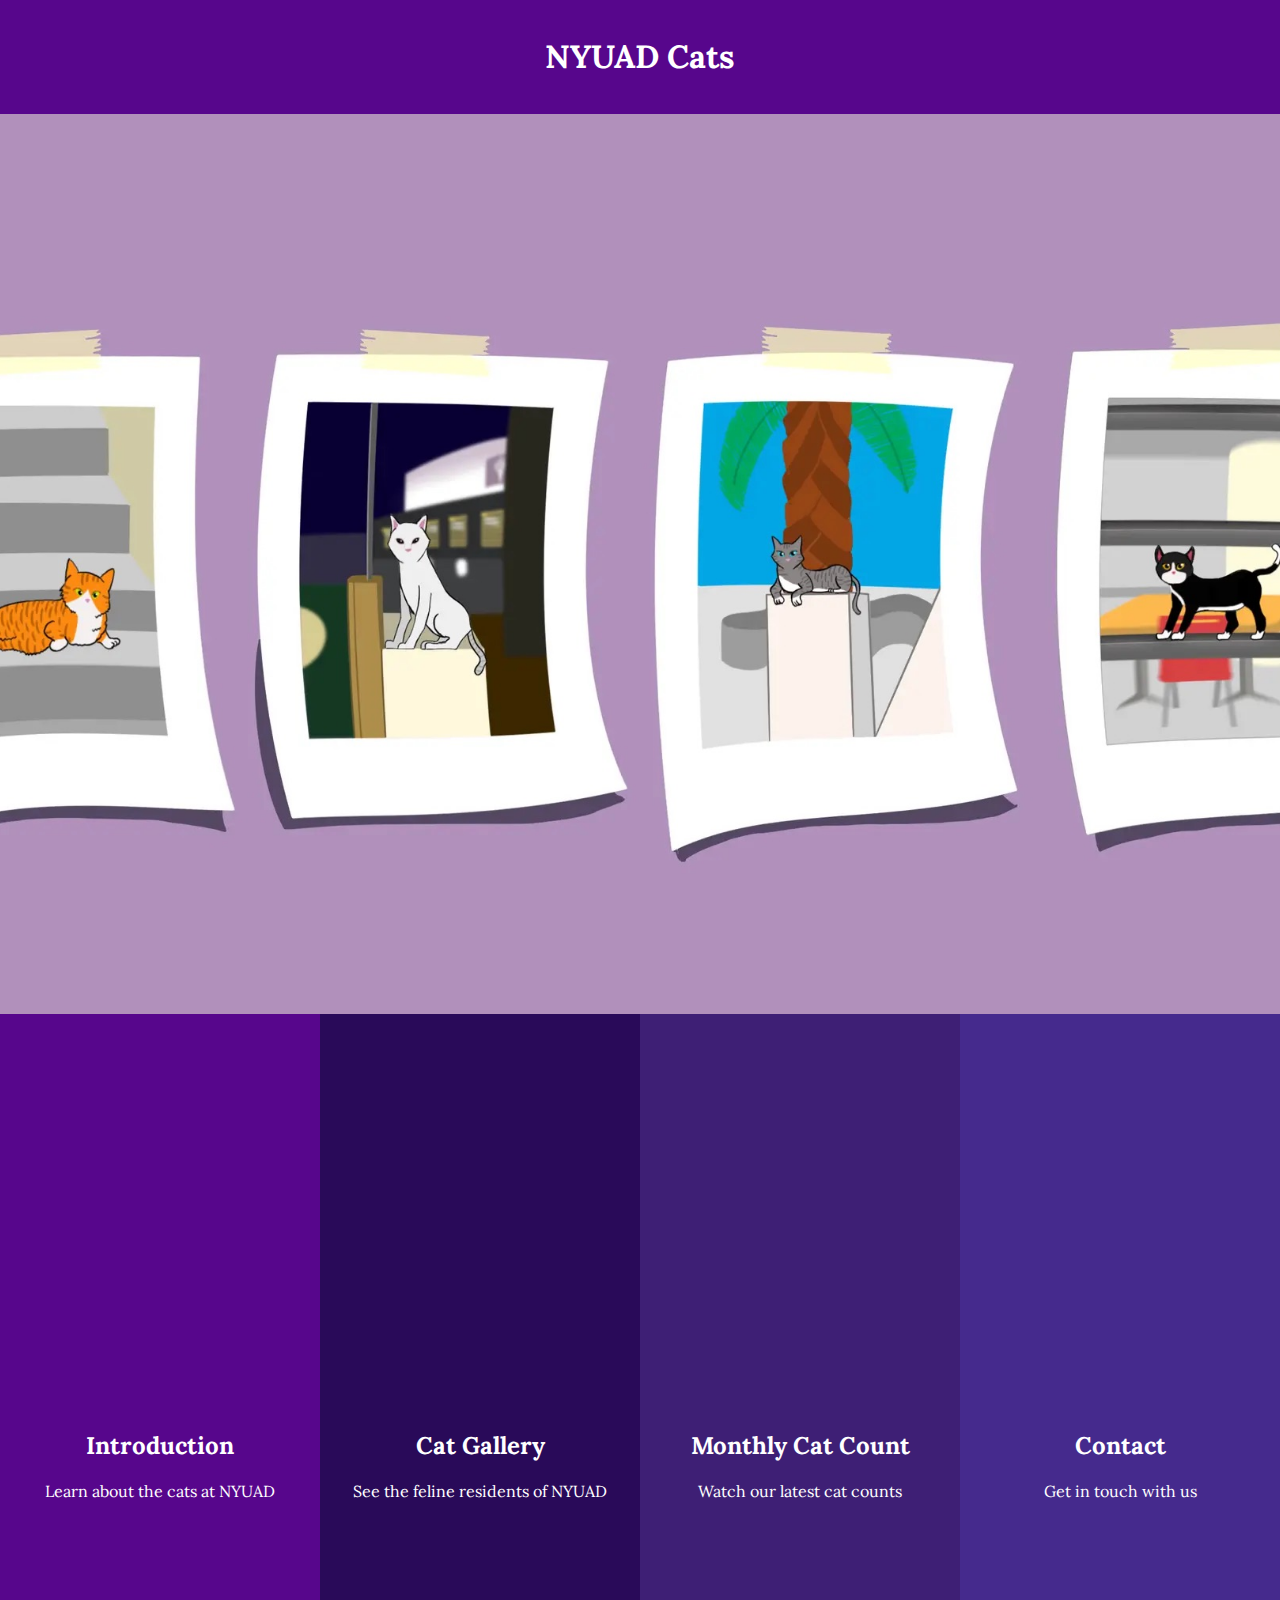
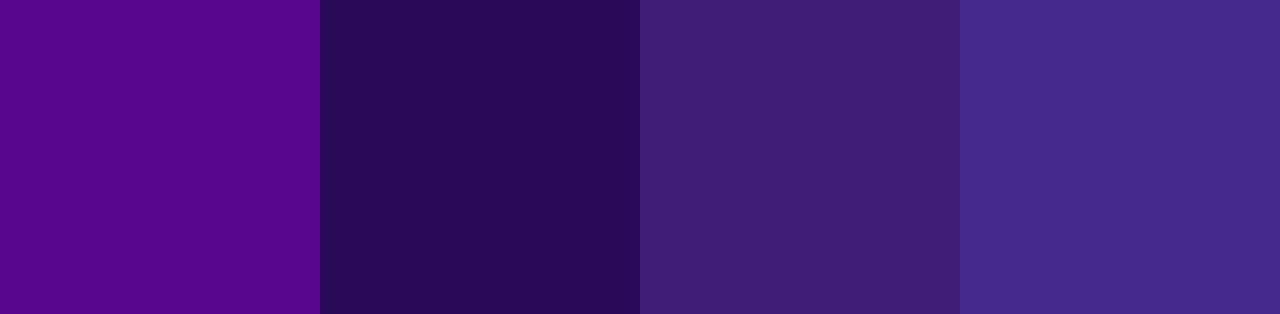
<file: index.html>
<!DOCTYPE html>
<html lang="en">
<head>
    <meta charset="UTF-8">
    <meta name="viewport" content="width=device-width, initial-scale=1.0">
    <title>NYUAD Cats</title>
    <link rel="stylesheet" href="style.css">
</head>
<body>

    <header class="site-header">
        <h1>NYUAD Cats</h1>
    </header>

    <div class="hero-image">
    </div>

    <div class="grid-container">
        <div class="grid-item introduction">
            <a href="cats-introduction.html">
                <h2>Introduction</h2>
                <p>Learn about the cats at NYUAD</p>
            </a>
        </div>
        <div class="grid-item gallery">
            <a href="cats-gallery.html">
                <h2>Cat Gallery</h2>
                <p>See the feline residents of NYUAD</p>
            </a>
        </div>
        <div class="grid-item video">
            <a href="cats-video.html">
                <h2>Monthly Cat Count</h2>
                <p>Watch our latest cat counts</p>
            </a>
        </div>
        <div class="grid-item contact1">
            <a href="contact.html">
                <h2>Contact</h2>
                <p>Get in touch with us</p>
            </a>
        </div>
    </div>

</body>
</html>
</file>
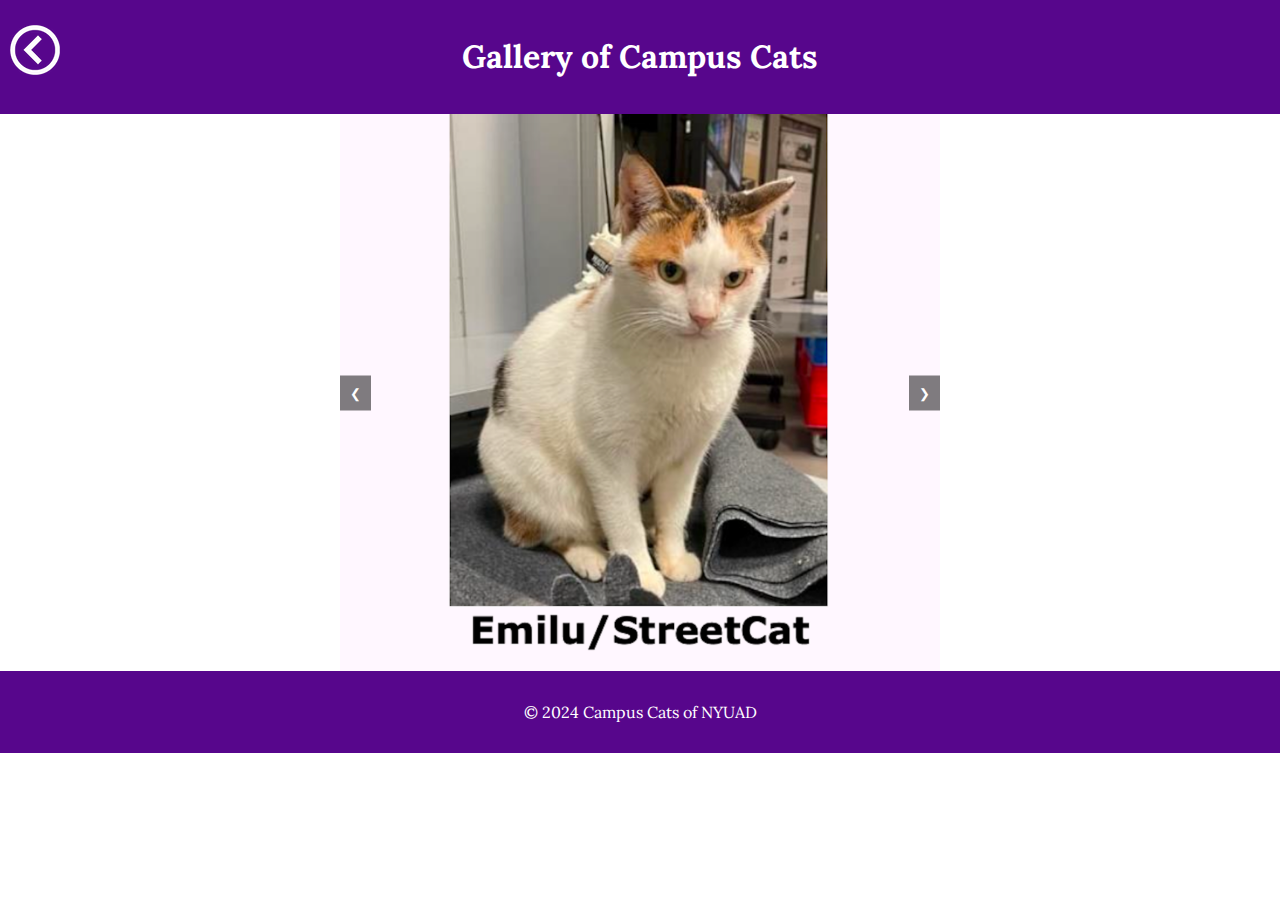
<file: cats-gallery.html>
<!DOCTYPE html>
<html lang="en">

<head>
    <meta charset="UTF-8">
    <title>Cat Gallery</title>
    <link rel="stylesheet" href="style.css">
</head>

<body>
     <header class="gallery-header">
        <h1>Gallery of Campus Cats</h1>
        <a href="index.html" id="backToIndexButton" title="Back to Home" class = "button">
            <img src="backbutton.png" alt="Back to Home">
        </a>
    </header>

    <div id="carousel" class="carousel">
        <div class="carousel-images">
            <img src="gallery/cat1.png" alt="Image 1">
            <img src="gallery/cat2.png" alt="Image 2">
            <img src="gallery/cat3.png" alt="Image 3">
            <img src="gallery/cat4.png" alt="Image 4">
            <img src="gallery/cat5.png" alt="Image 5">
            <img src="gallery/cat6.png" alt="Image 6">
            <img src="gallery/cat7.png" alt="Image 7">
            <img src="gallery/cat8.png" alt="Image 8">
            <img src="gallery/cat9.png" alt="Image 9">
            <img src="gallery/cat10.png" alt="Image 10">
            <img src="gallery/cat11.png" alt="Image 11">
            <img src="gallery/cat12.png" alt="Image 12">
            <img src="gallery/cat13.png" alt="Image 13">
            <img src="gallery/cat14.png" alt="Image 14">
            <img src="gallery/cat15.png" alt="Image 15">
            <img src="gallery/cat16.png" alt="Image 16">
            <img src="gallery/cat17.png" alt="Image 17">
            <img src="gallery/cat18.png" alt="Image 18">
            <img src="gallery/cat19.png" alt="Image 19">
            <img src="gallery/cat20.png" alt="Image 20">
            <img src="gallery/cat21.png" alt="Image 21">
            <img src="gallery/cat22.png" alt="Image 22">
            <img src="gallery/cat23.png" alt="Image 23">
            <img src="gallery/cat24.png" alt="Image 24">
            <img src="gallery/cat25.png" alt="Image 25">
            <img src="gallery/cat26.png" alt="Image 26">
            <img src="gallery/cat27.png" alt="Image 27">
            <img src="gallery/cat28.png" alt="Image 28">
            <img src="gallery/cat29.png" alt="Image 29">
            <img src="gallery/cat30.png" alt="Image 30">
        </div>
        <button class="prev" onclick="moveSlide(-1)">&#10094;</button>
        <button class="next" onclick="moveSlide(1)">&#10095;</button>
    </div>

    <script src="script.js"></script>

    <footer class="gallery-footer">
        <p>&copy; 2024 Campus Cats of NYUAD</p>
    </footer> 

</body>
</html>
</file>
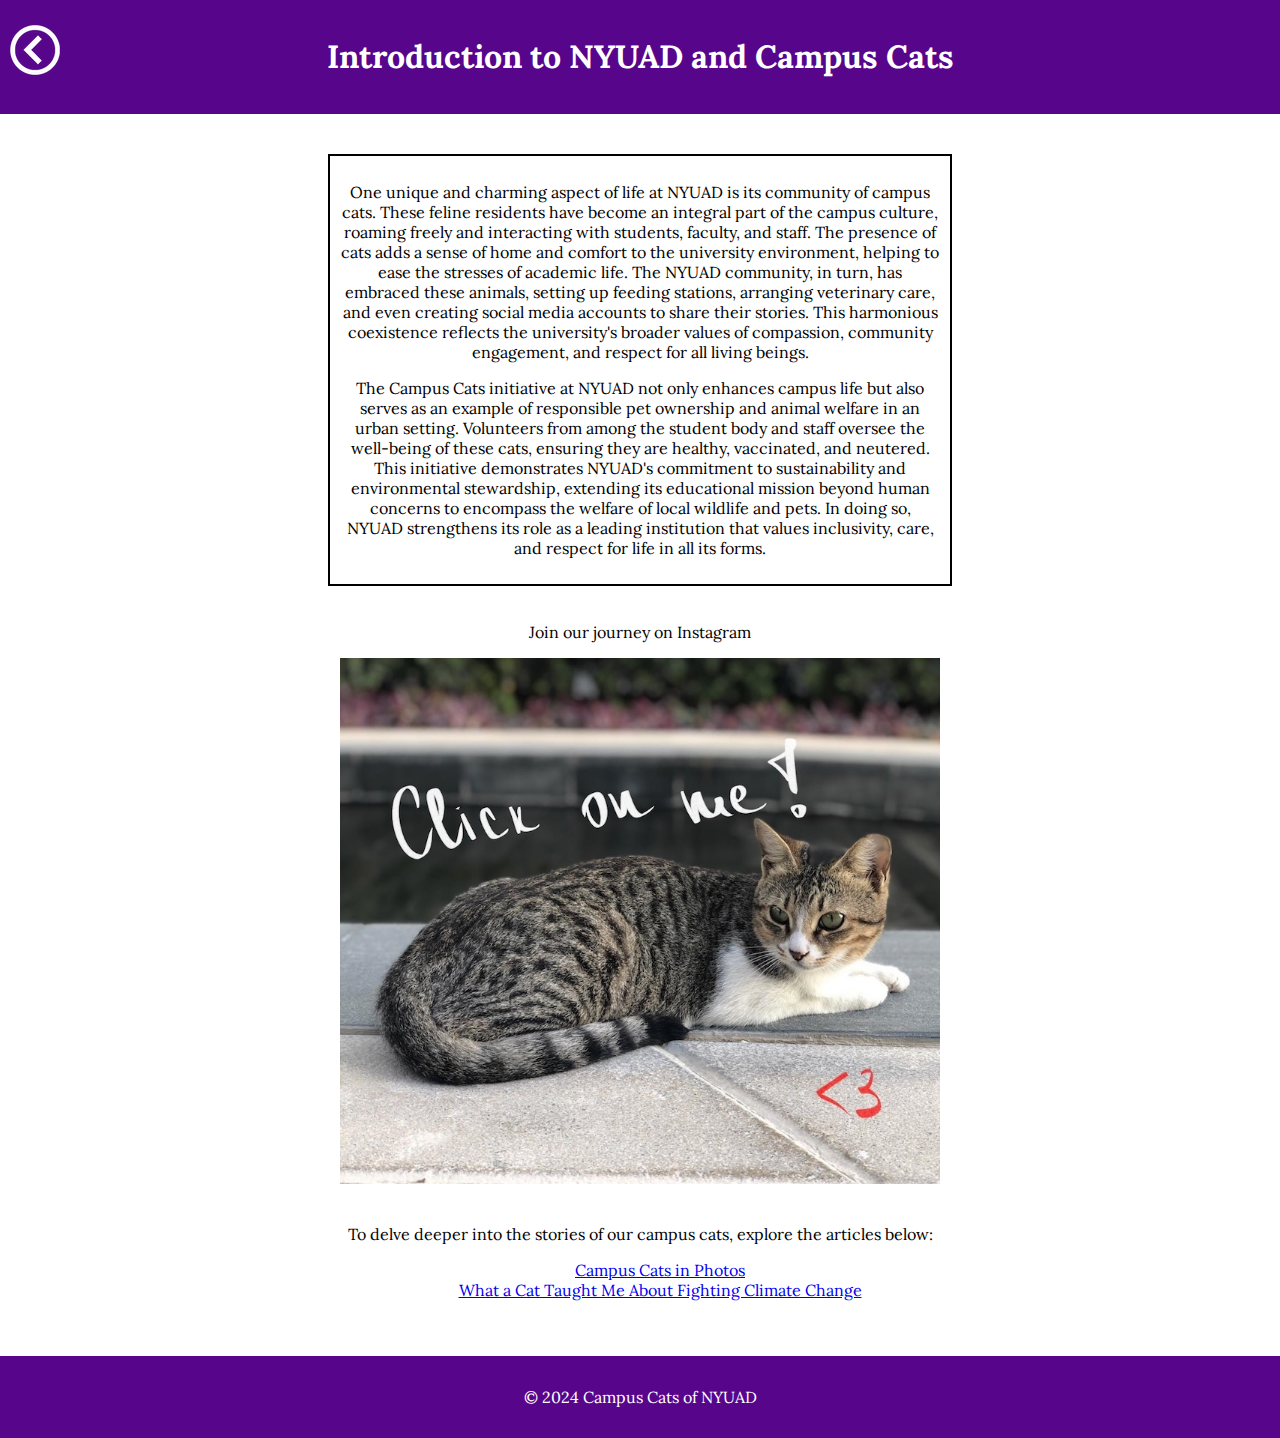
<file: cats-introduction.html>
<!DOCTYPE html>
<html lang="en">
<head>
    <meta charset="UTF-8">
    <meta name="viewport" content="width=device-width, initial-scale=1.0">
    <title>Introduction to NYUAD Campus Cats</title>
    <link rel="stylesheet" href="style.css">
</head>
<body>
    <header class="intro-header">
        <a href="index.html" id="backToIndexButton" title="Back to Home" class = "button">
            <img src="backbutton.png" alt="Back to Home">
        </a>
        <h1>Introduction to NYUAD and Campus Cats</h1>
    </header>

    <main>
        <div class="cat-intro-content">
            <p>One unique and charming aspect of life at NYUAD is its community of campus cats. These feline residents have become an integral part of the campus culture, roaming freely and interacting with students, faculty, and staff. The presence of cats adds a sense of home and comfort to the university environment, helping to ease the stresses of academic life. The NYUAD community, in turn, has embraced these animals, setting up feeding stations, arranging veterinary care, and even creating social media accounts to share their stories. This harmonious coexistence reflects the university's broader values of compassion, community engagement, and respect for all living beings.</p> 
            <p>The Campus Cats initiative at NYUAD not only enhances campus life but also serves as an example of responsible pet ownership and animal welfare in an urban setting. Volunteers from among the student body and staff oversee the well-being of these cats, ensuring they are healthy, vaccinated, and neutered. This initiative demonstrates NYUAD's commitment to sustainability and environmental stewardship, extending its educational mission beyond human concerns to encompass the welfare of local wildlife and pets. In doing so, NYUAD strengthens its role as a leading institution that values inclusivity, care, and respect for life in all its forms.</p>
        </div>

        <div class="instagram-link">
            <p>Join our journey on Instagram</p>
            <a href="https://www.instagram.com/campus.cats/?hl=en" target="_blank">
            <img src="instacat.jpg" alt="Follow our cats on Instagram">
            </a>
        </div>

        <div class="articles-links">
            <p>To delve deeper into the stories of our campus cats, explore the articles below:</p>
        <ul>
            <li><a href="https://www.thegazelle.org/issue/219/campus-cats-photos">Campus Cats in Photos</a></li>
            <li><a href="https://nyuad.nyu.edu/en/news/latest-news/world-and-societies/2019/may/what-a-cat-taught-me-about-fighting-climate-change.html">What a Cat Taught Me About Fighting Climate Change</a></li>
        </ul>
        </div>
    </main>

    <footer class="intro-footer">
        <p>&copy; 2024 Campus Cats of NYUAD</p>
    </footer>
</body>
</html>
</file>
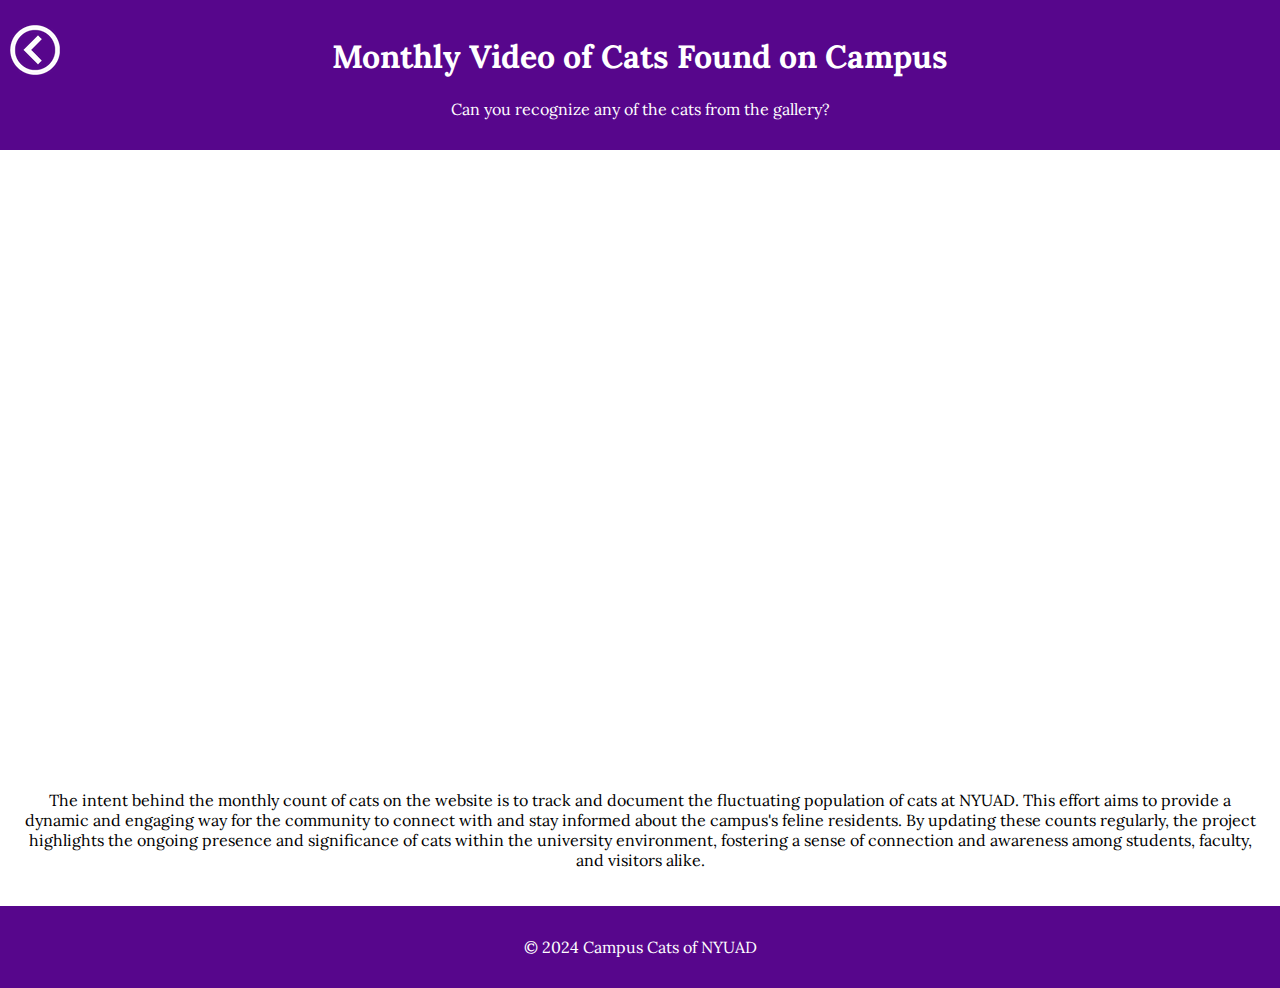
<file: cats-video.html>
<!DOCTYPE html>
<html lang="en">

<head>
    <meta charset="UTF-8">
    <link rel="stylesheet" href="style.css">
</head>

<body>
    <header class="video-header">
        <h1>Monthly Video of Cats Found on Campus</h1>
        <div class="video-content">
            <p>Can you recognize any of the cats from the gallery?</p>
        </div>
        <a href="index.html" id="backToIndexButton" title="Back to Home" class = "button">
            <img src="backbutton.png" alt="Back to Home">
        </a>
    </header>


    <div class = "video-size">
        <iframe width="1000" height="600" src="https://www.youtube.com/embed/sBp9-qAHzKg?si=DDZTlywkzJlI9x_5" title="YouTube video player" frameborder="0" allow="accelerometer; autoplay; clipboard-write; encrypted-media; gyroscope; picture-in-picture; web-share" allowfullscreen></iframe>
    </div>
    <div class = "video-descr"><p>The intent behind the monthly count of cats on the website is to track and document the fluctuating population of cats at NYUAD. This effort aims to provide a dynamic and engaging way for the community to connect with and stay informed about the campus's feline residents. By updating these counts regularly, the project highlights the ongoing presence and significance of cats within the university environment, fostering a sense of connection and awareness among students, faculty, and visitors alike. </p></div>
        
    <footer class = "video-footer">
        <p>&copy; 2024 Campus Cats of NYUAD</p>
    </footer>
</body>
</html>
</file>
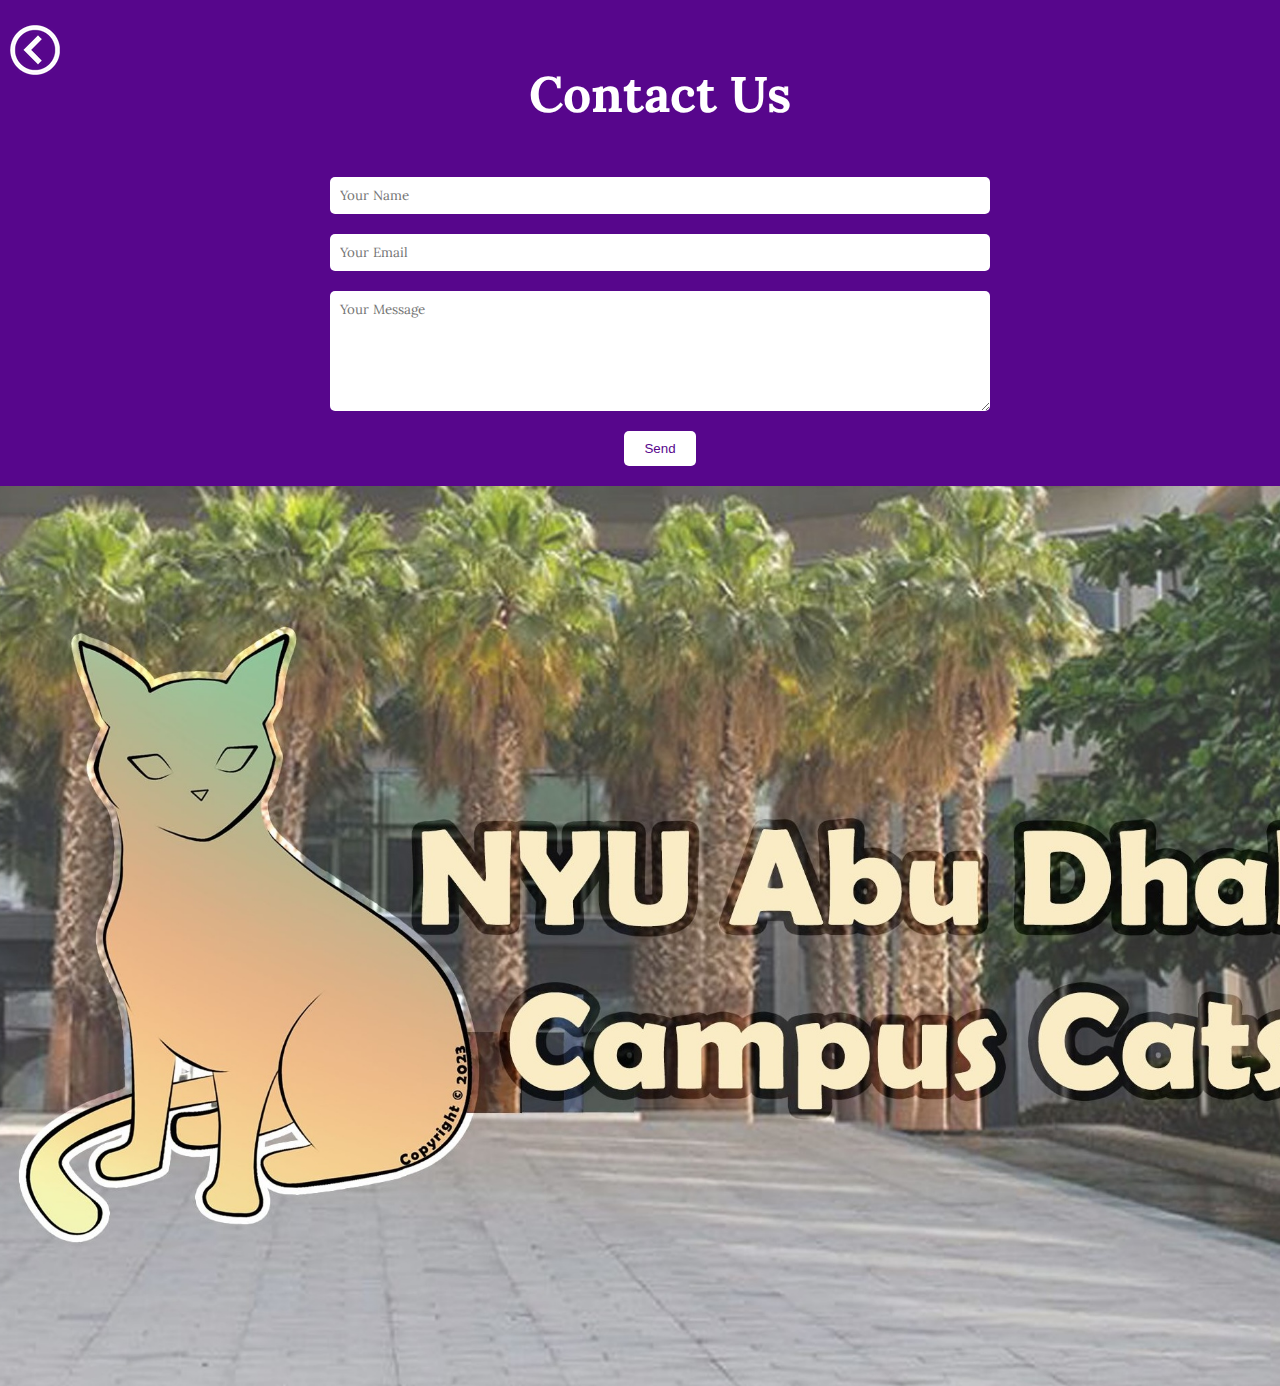
<file: contact.html>
<!DOCTYPE html>
<html lang="en">

<head>
    <meta charset="UTF-8">
    <title>Contact Us</title>
    <link rel="stylesheet" href="style.css">
</head>

<body>
    <div class="contact" id="contact">
        <h2>Contact Us</h2>
        <a href="index.html" id="backToIndexButton" title="Back to Home" class = "button">
            <img src="backbutton.png" alt="Back to Home">
        </a>
            <form>
                <input type="text" placeholder="Your Name" required>
                <input type="email" placeholder="Your Email" required>
                <textarea placeholder="Your Message"></textarea>
                <button type="submit">Send</button>
            </form>
    </div>

    <div class="contact-image">
    </div>
</body>
</file>
<file: style.css>
@import url('https://fonts.googleapis.com/css2?family=Open+Sans:wght@300;400&family=Roboto:wght@400;700&display=swap');

@font-face {
    font-family: Lora;
    src: url('../font/Lora/Lora-VariableFont_wght.ttf');
}


/* Base styles */
body, html {
    margin: 0;
    padding: 0;
    font-family: 'Helvetica Neue', Helvetica, sans-serif;
    overflow-x: hidden; /* Prevents horizontal scroll */
}

/* Header styles */
.site-header {
    text-align: center;
    background-color: #57068c; /* NYU Violet */
    color: white;
    padding: 15px 0;
    font-family: Lora;
}

/* Hero image styles */
.hero-image {
    height: 100vh;
    background: url('welcome.jpeg') no-repeat center center;
    background-size: cover;
    display: flex;
    justify-content: center;
    align-items: center;
}

.hero-image h1 {
    font-size: 3em;
    text-shadow: 2px 2px 4px rgba(0, 0, 0, 0.5); /* Text shadow for better readability */
}

/* Grid container styles */
.grid-container {
    display: grid;
    grid-template-columns: repeat(4, 1fr);
    grid-template-rows: 100vh;
    width: 100vw;
}

/* Grid item styles */
.grid-item {
    display: flex;
    justify-content: center;
    align-items: center;
    flex-direction: column;
    cursor: pointer;
    position: relative;
    overflow: hidden;
    transition: transform 0.5s ease, box-shadow 0.5s ease;
}

.grid-item:hover {
    transform: scale(1.05);
    box-shadow: 0 4px 8px rgba(0, 0, 0, 0.2);
}

/* NYU color classes for each section */
.introduction { background-color: #57068c; }
.gallery { background-color: #290a59; }
.video { background-color: #3e1f75; }
.contact1 { background-color: #452a8d; }

/* Link styles within grid items */
.grid-item a {
    text-align: center;
    text-decoration: none;
    color: white;
    position: relative;
    z-index: 1;
    font-family: Lora;
}

/* Responsive adjustments for smaller screens */
@media (max-width: 768px) {
    .grid-container {
        grid-template-columns: 1fr;
        grid-template-rows: repeat(4, 25vh);
    }

    .grid-item {
        padding: 1rem;
    }
}












/* Cats Introduction Page Specific Styles */
/* Header */
.intro-header {
    text-align: center;
    background-color: #57068c; /* NYU Violet */
    color: white;
    padding: 15px 0;
    font-family: Lora;
}

/* Footer */
.intro-footer {
    text-align: center;
    background-color: #57068c; /* NYU Violet */
    color: white;
    padding: 15px 0;
    font-family: Lora;
}

.button{
    position: absolute; /* Fixed position */
    top: 25px; /* 10px from the top */
    left: 10px; /* 10px from the right */
    z-index: 1000; /* Ensure it stays on top of other content */
}

main {
    display: flex;
    flex-direction: column;
    align-items: center;
    text-align: center; /* Ensures the text within each element is also centered */
    padding: 20px; /* Adds some spacing around your content */
    font-family: Lora;
}

.cat-intro-content, .instagram-link, .articles-links {
    width: 80%; /* Adjusts the width of the content to not span the full page */
    max-width: 600px; /* You can set a max-width to prevent your content from getting too wide on large screens */
    margin-bottom: 20px; /* Adds some space between each section */
}

.cat-intro-content {
    border: 2px solid #000; /* This adds a 2px solid black border */
    padding: 10px; /* This adds some space between the border and the text inside */
    margin: 20px 0; /* This adds some space outside the border, above and below the div */
}

.articles-links ul {
        list-style-type: none; /* This removes the bullet points */
    }

/* Optionally, ensure images are not too large */
img {
    max-width: 100%; /* Makes sure images are not wider than their container */
    height: auto; /* Maintains the aspect ratio of the image */
}













/* Cats Gallery Page Specific Styles */
/* Header */
.gallery-header {
    text-align: center;
    background-color: #57068c; /* NYU Violet */
    color: white;
    padding: 15px 0;
    font-family: Lora;
}

/* Footer */
.gallery-footer {
    text-align: center;
    background-color: #57068c; /* NYU Violet */
    color: white;
    padding: 15px 0;
    font-family: Lora;
}

.carousel {
  position: relative;
  max-width: 600px;
  margin: auto;
  overflow: hidden;
}

.carousel-images img {
  width: 100%;
  display: none;
}

.carousel-images img.active {
  display: block;
}

.prev, .next {
  cursor: pointer;
  position: absolute;
  top: 50%;
  transform: translateY(-50%);
  background-color: rgba(0,0,0,0.5);
  color: white;
  border: none;
  padding: 10px;
  z-index: 100;
}

.prev { left: 0; }
.next { right: 0; }













/* Video Page Specific Styles */
/* Header */
.video-header {
    text-align: center;
    background-color: #57068c; /* NYU Violet */
    color: white;
    padding: 15px 0;
    font-family: Lora;
}

/* Footer */
.video-footer {
    text-align: center;
    background-color: #57068c; /* NYU Violet */
    color: white;
    padding: 15px 0;
    font-family: Lora;
}

.video-size {
    text-align: center;
    margin: auto;
}

.video-descr {
    display: flex;
    flex-direction: column;
    align-items: center;
    text-align: center; /* Ensures the text within each element is also centered */
    padding: 20px; /* Adds some spacing around your content */
    font-family: Lora;
}







/* Contact Page Specific Styles */
.contact-image {
    height: 100vh;
    background: url('welcome2.jpeg') no-repeat center center;
    background-size: cover;
    display: flex;
    justify-content: center;
    align-items: center;
}

.contact-image h1 {
    font-size: 3em;
    text-shadow: 2px 2px 4px rgba(0, 0, 0, 0.5); /* Text shadow for better readability */
}

/* General styling for the contact section */
.contact {
    background-color: #57068C; /* NYU violet */
    color: white; /* Text color */
    padding: 20px; /* Padding around the content */
    width: 100%; /* Spread across the width of the page */
    font-family: Lora;
}

/* Styling for the heading */
.contact h2 {
    text-align: center; /* Center-align the heading */
    color: white; /* Heading text color */
    font-size: 50px;
}

/* Styling for the form */
.contact form {
    display: flex;
    flex-direction: column;
    align-items: center; /* Center the form items */
    width: 100%; /* Form takes full width */
    font-family: Lora;
}

/* Styling for input and textarea elements */
.contact input[type="text"],
.contact input[type="email"],
.contact textarea {
    width: 50%; /* Make inputs take up most of the form width */
    padding: 10px; /* Padding inside inputs */
    margin: 10px 0; /* Margin around inputs */
    border: none; /* Remove border */
    border-radius: 5px; /* Slightly rounded corners */
    font-family: Lora;
}

/* Additional styling for the textarea */
.contact textarea {
    height: 100px; /* Set a fixed height */
    resize: vertical; /* Allow vertical resizing */
}

/* Styling for the submit button */
.contact button {
    background-color: #FFFFFF; /* White background */
    color: #57068C; /* NYU violet text */
    padding: 10px 20px; /* Padding around the text */
    border: none; /* Remove border */
    border-radius: 5px; /* Slightly rounded corners */
    cursor: pointer; /* Change cursor on hover */
    margin-top: 10px; /* Margin above the button */
}

/* Hover effect for the button */
.contact button:hover {
    background-color: #47047A; /* A darker violet for hover effect */
    color: white; /* White text on hover */
}
</file>
